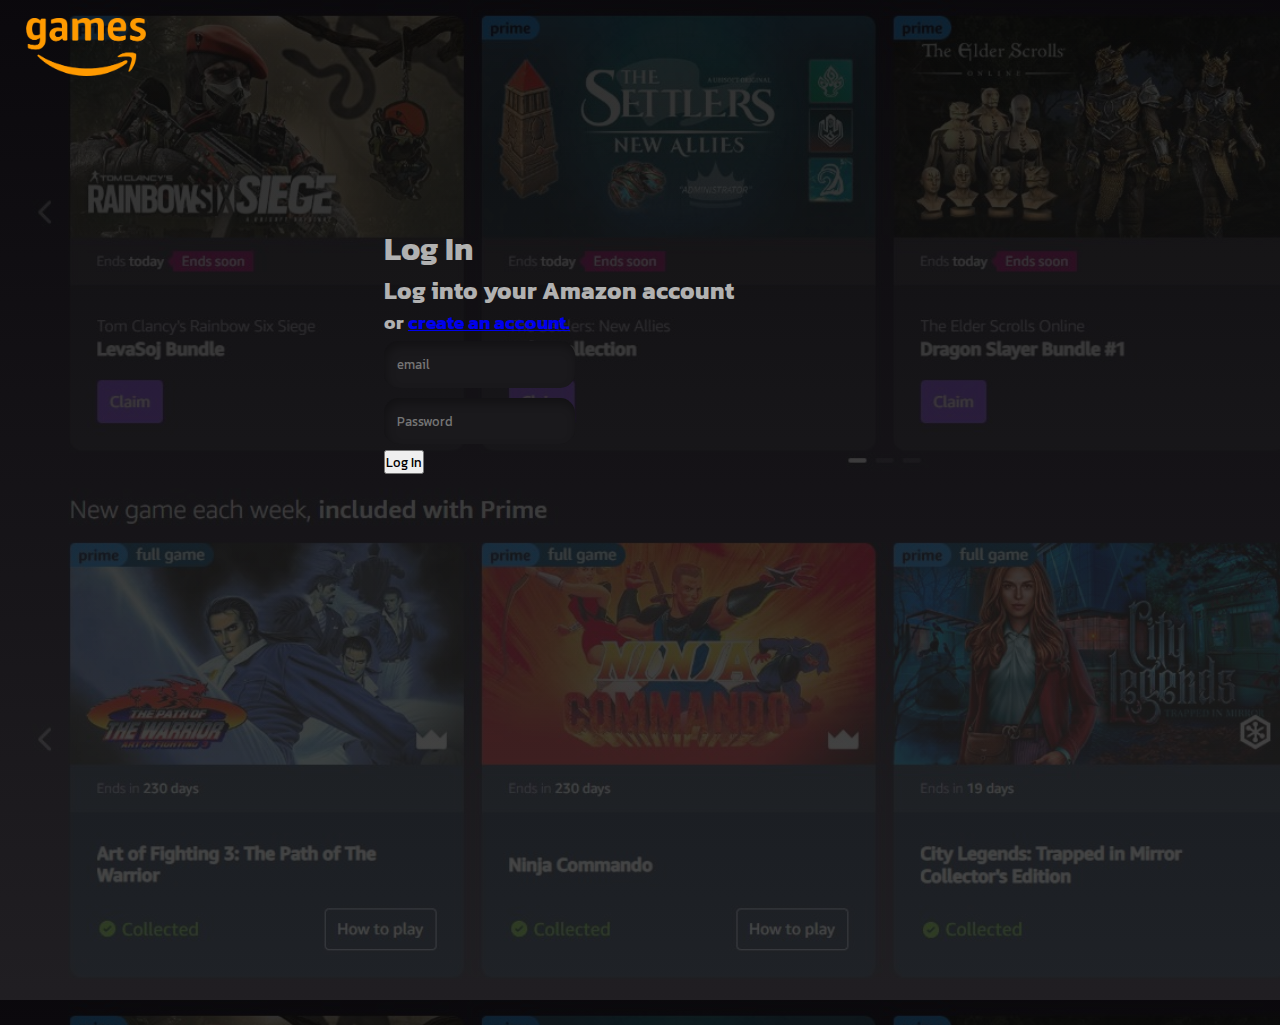
<file: NavBarPractice/LogIN.html>
<!DOCTYPE html>
<html lang="en">
<head>
    <link rel="stylesheet" href="loginstyles.css">
    <meta charset="UTF-8">
    <meta name="viewport" content="width=device-width, initial-scale=1.0">
    <title>Log In to Amazon Games/Prime</title>
</head>

<body>
    <div class="BackgroundImg">
    </div>
 <div class="LogInHolder">
    <div class="LogInLogo">
        <a href="index.html">
        <img src="img/Amazon_Games_logo.svg.png" alt="Amazon Games Logo">
        </a>
    </div>
        <div class="PromptHolder">
            <h1> Log In</h1>
            <h2> Log into your Amazon account</h2>
            <h3> or <a href="/">create an account.</a></h3>
            <input type="text" autocomplete="off" name="text" class="input" id="EmailHolder" placeholder="email">
            <br>
            <input type="text" autocomplete="off" name="text" class="input" id="PwordHolder" placeholder="Password">
            <br>
            <input type="submit" value="Log In">
        </div>
</div>

</body>
</html>
</file>
<file: NavBarPractice/loginstyles.css>
@import url('https://fonts.googleapis.com/css2?family=Kanit:wght@500&display=swap');

*{
    margin: 0;
    padding: 0;
    font-family:"Kanit", sans-serif ;
    z-index: 3;
}

body{
    background-image:
    linear-gradient(to bottom, rgba(10, 10, 10, 0.84), rgba(36, 36, 36, 0.84)),
    url('img/bgimg.png'); 
    width: auto;
    height: 1000px;
    background-size: cover;
    color: rgb(177, 177, 177);
    z-index: 1;
}

.LogInHolder{
    position: absolute;
    width: 100%;
    height: 100%;
}

.LogInLogo{
   z-index: 2;
   position: absolute;
   left: 2%;
   top: 2%;
   cursor: pointer;
}

.LogInLogo:hover{
    transform: scale(1.02);
    transition: 150ms ease-in-out;
}

.LogInLogo img{
    width: 120px;
    height: 58px;
}

.PromptHolder{
    width: 500px;
    height: 800px;
    position: absolute;
    top: 25%;
    left: 30%
}

.input {
    border: none;
    outline: none;
    border-radius: 15px;
    padding: 1em;
    margin: 1% 0%;
    background-color: #1A191C;
    box-shadow: inset 2px 5px 10px rgba(0,0,0,0.3);
    transition: 300ms ease-in-out;
  }
  
  .input:focus {
    background-color: white;
    transform: scale(1.05);
    box-shadow: 13px 13px 100px #969696,
               -13px -13px 100px #ffffff;
  }
</file>
